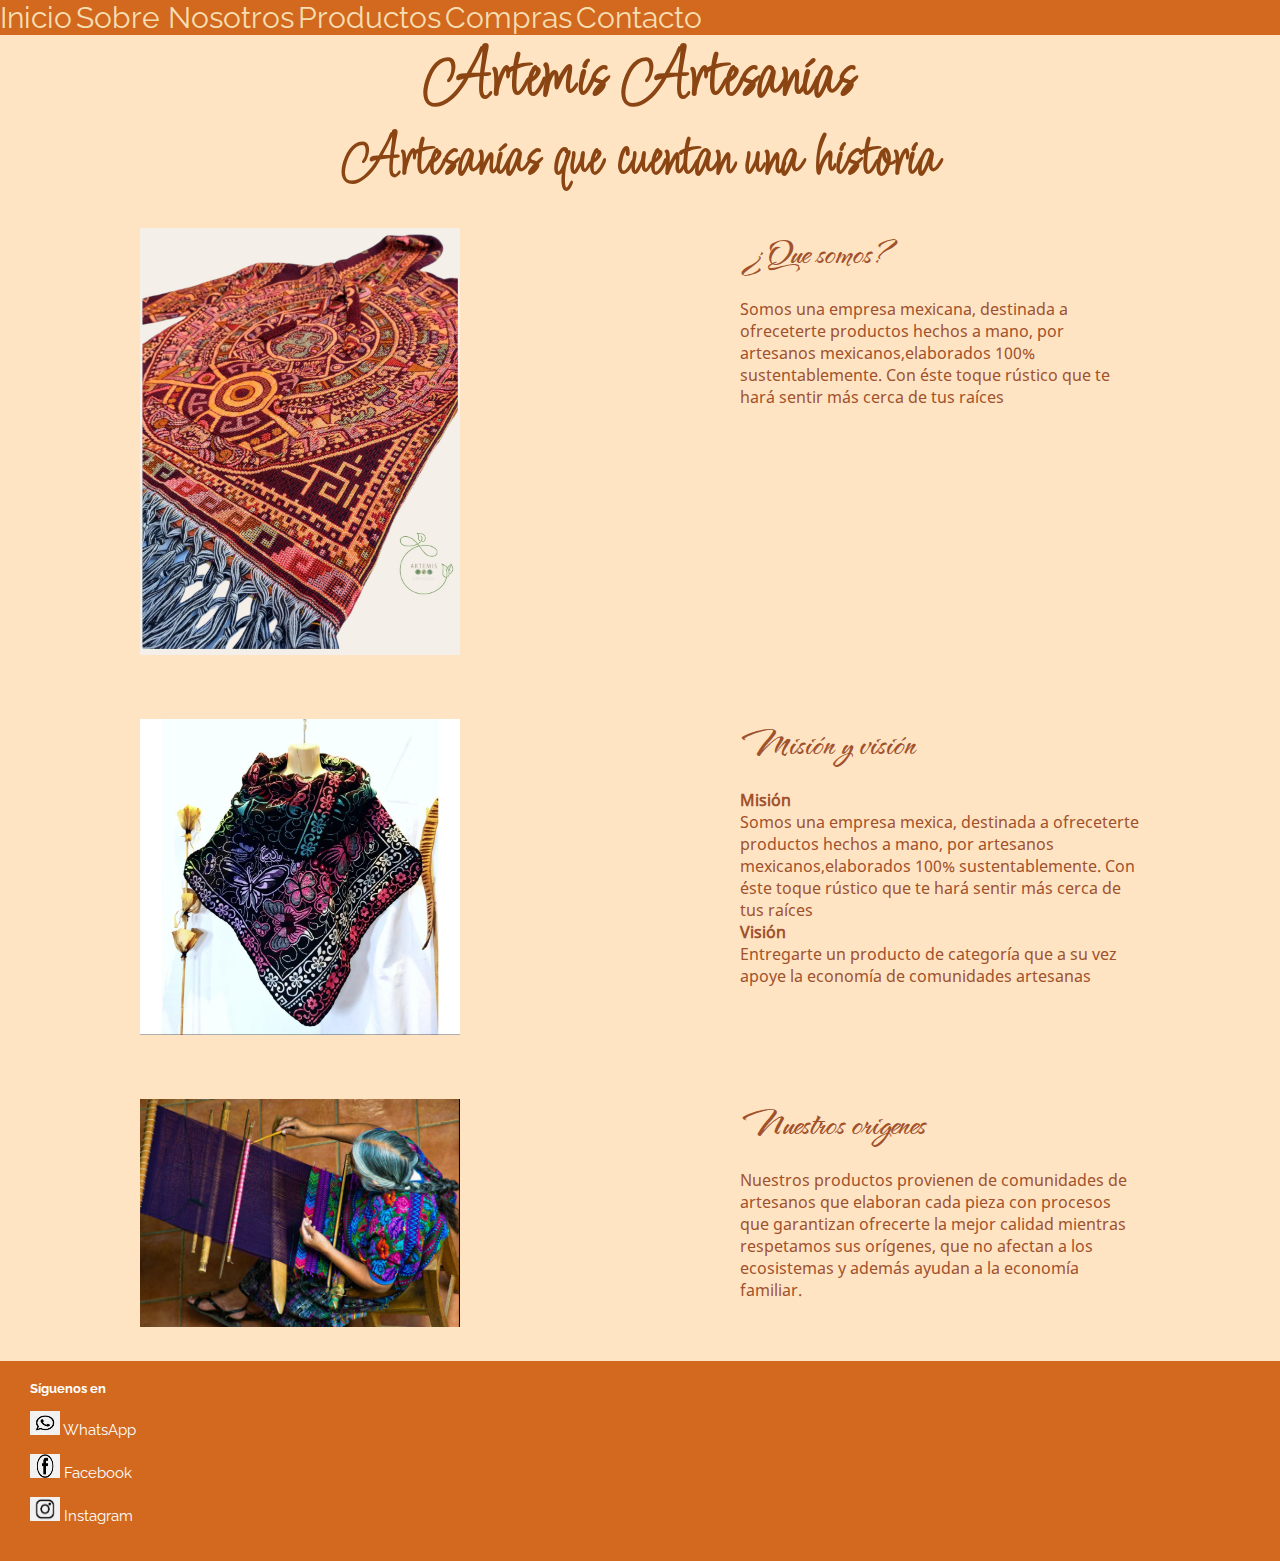
<file: Artemis/index.html>
<!DOCTYPE html>
<html lang="en">

<head>
    <meta charset="UTF-8">
    <meta http-equiv="X-UA-Compatible" content="IE=edge">
    <meta name="viewport" content="width=device-width, initial-scale=1.0">
    <link href="https://cdn.jsdelivr.net/npm/bootstrap@5.1.3/dist/css/bootstrap.min.css" rel="stylesheet" integrity="sha384-1BmE4kWBq78iYhFldvKuhfTAU6auU8tT94WrHftjDbrCEXSU1oBoqyl2QvZ6jIW3" crossorigin="anonymous">
    <link rel="stylesheet" href="./estilos/styles.css">
    <title>Document</title>
</head>

<body>

    <header>
        <nav class="nav nav-pills nav-justified">
            <a class="nav-link active" aria-current="page" href="index.html">Inicio</a>
            <a class="nav-link" href="./Secciones/nosotros.html">Sobre Nosotros</a>
            <a class="nav-link" href="./Secciones/productos.html">Productos</a>
            <a class="nav-link" href="./Secciones/compras.html">Compras</a>
            <a class="nav-link" href="./Secciones/contacto.html">Contacto</a>
          </nav>
    </header>

    <div id="titulos">
        <h1>Artemis Artesanías</h1>
        <h2>Artesanías que cuentan una historia</h2><br>
    </div>

    <section class="seccionInicio">
        <div class="imagenInicio">
            <img class="imIn" src="./imagenes/quesomos.jpg" alt="Sudadera Artesanal">
        </div>
        <div class="parrafoInicio">
            <h3>¿Que somos?</h3> <br>
            <p>
                Somos una empresa mexicana, destinada a ofreceterte productos hechos a mano, por artesanos
                mexicanos,elaborados 100% sustentablemente.
                Con éste toque rústico que te hará sentir más cerca de tus raíces
            </p>
        </div>
    </section>


    <section class="seccionInicio">
        <div class="imagenInicio">
            <img class="imIn" src="./imagenes/misionyvision.jpg" alt="Quesquémetl">
        </div>
        <div class="parrafoInicio">
            <h3>Misión y visión</h3> <br>
            <p>
                <h4>Misión</h4>
                Somos una empresa mexica, destinada a ofreceterte productos hechos a mano, por artesanos
                mexicanos,elaborados 100% sustentablemente.
                Con éste toque rústico que te hará sentir más cerca de tus raíces
                <h4>Visión</h4>
                Entregarte un producto de categoría que a su vez apoye la economía de comunidades artesanas
            </p>
        </div>
    </section>

    <section class="seccionInicio">
        <div class="imagenInicio">
            <img class="imIn" src="./imagenes/Origen.jpg" alt="Quesquémetl">
        </div>
        <div class="parrafoInicio">
            <h3>Nuestros origenes</h3> <br>
            <p>
                Nuestros productos provienen de comunidades de artesanos que elaboran cada pieza con procesos que
                garantizan
                ofrecerte la mejor calidad mientras respetamos sus orígenes,
                que no afectan a los ecosistemas y además ayudan a la economía familiar.
            </p>
        </div>
    </section>

    <footer>
        <div>
            <h5>Síguenos en</h5>
        </div>
        <div class="container-fluid">
            <a class="navbar-brand" href="https://wa.me/c/5215561951196">
              <img src="./imagenes/WA.png" alt="WhatsApp" width="30" height="24" class="d-inline-block align-text-top">
              WhatsApp
            </a>
          </div>

          <div class="container-fluid">
            <a class="navbar-brand" href="https://www.facebook.com/101519655024934/posts/128532705656962">
              <img src="./imagenes/fb.png" alt="Facebook" width="30" height="24" class="d-inline-block align-text-top">
              Facebook
            </a>
          </div>

          <div class="container-fluid">
            <a class="navbar-brand" href="https://www.instagram.com/artemis.maco/">
              <img src="./imagenes/instagram.png" alt="Instagram" width="30" height="24" class="d-inline-block align-text-top">
              Instagram
            </a>
          </div>

    </footer>


</body>

</html>
</file>
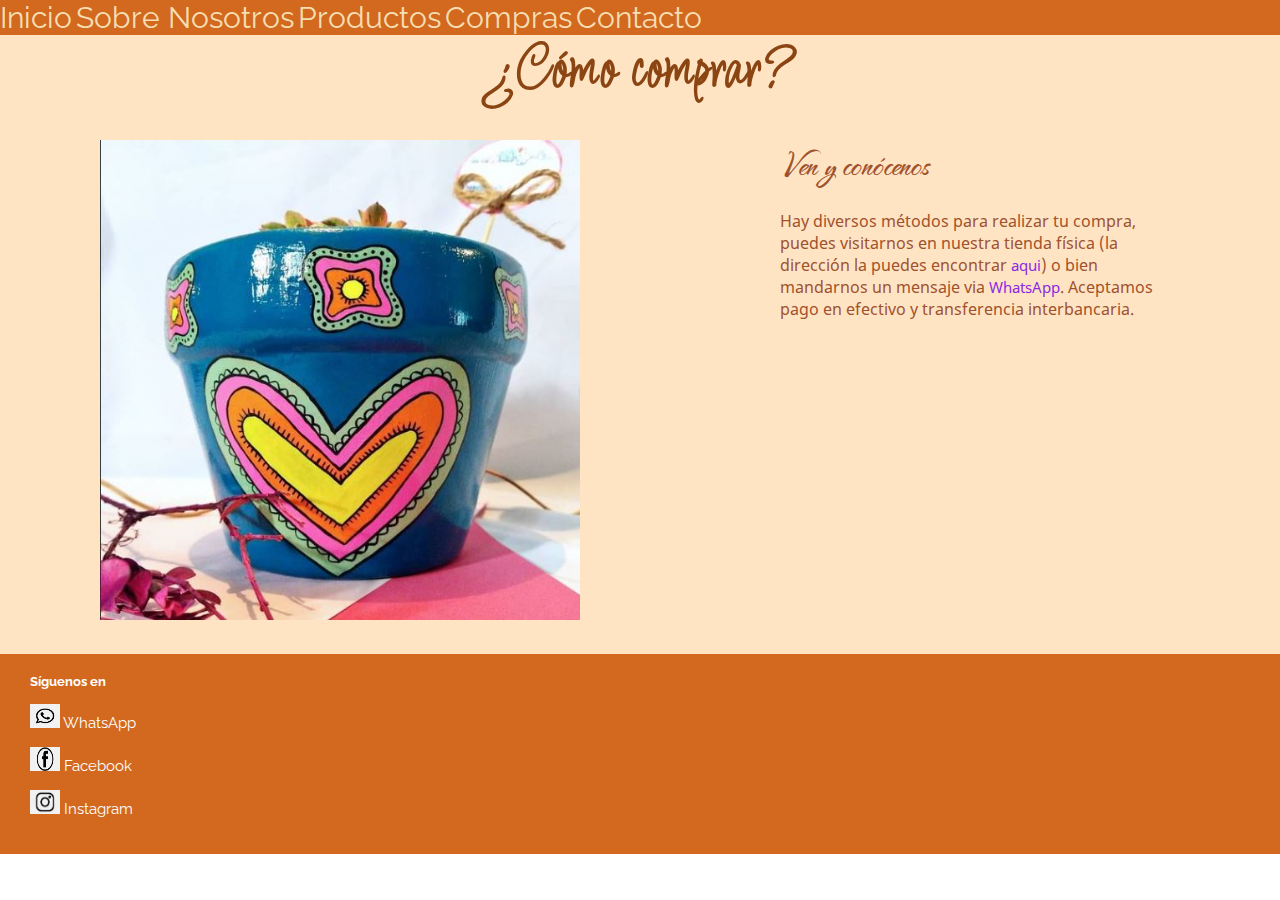
<file: Artemis/Secciones/compras.html>
<!DOCTYPE html>
<html lang="en">
<head>
    <meta charset="UTF-8">
    <meta http-equiv="X-UA-Compatible" content="IE=edge">
    <meta name="viewport" content="width=device-width, initial-scale=1.0">
    <link href="https://cdn.jsdelivr.net/npm/bootstrap@5.1.3/dist/css/bootstrap.min.css" rel="stylesheet" integrity="sha384-1BmE4kWBq78iYhFldvKuhfTAU6auU8tT94WrHftjDbrCEXSU1oBoqyl2QvZ6jIW3" crossorigin="anonymous">
    <link rel="stylesheet" href="../estilos/styles.css">
    <title>Document</title>
</head>
<body>
    <header>
        <nav class="nav nav-pills nav-justified">
            <a class="nav-link" href="../index.html">Inicio</a>
            <a class="nav-link" href="nosotros.html">Sobre Nosotros</a>
            <a class="nav-link" href="productos.html">Productos</a>
            <a class="nav-link active" aria-current="page" href="compras.html">Compras</a>
            <a class="nav-link" href="contacto.html">Contacto</a>            
          </nav>
        </header>

        <section class="contenedorTitulos">
        <h2 class="tituloSecciones">¿Cómo comprar?</h2>
        </section>

        <section class="seccionInicio">
            <div class="imagenInicio">
                <img id="imagenCompras" src="../imagenes/macetaCorazon.JPG" alt="Maceta">
            </div>
            <div class="parrafoInicio">
                <h3>Ven y conócenos</h3> <br>
                <p>
                    Hay diversos métodos para realizar tu compra, puedes visitarnos en nuestra tienda física (la dirección la puedes encontrar <a class="redesCompra" href="contacto.html">aqui</a>) o bien mandarnos un mensaje via <a class="redesCompra" href="https://wa.me/c/5215561951196">WhatsApp</a>. Aceptamos pago en efectivo y transferencia interbancaria.

                </p>
            </div>
        </section>
    
        <footer>
            <div>
                <h5>Síguenos en</h5>
            </div>
            <div class="container-fluid">
                <a class="navbar-brand" href="https://wa.me/c/5215561951196">
                  <img src="../imagenes/WA.png" alt="WhatsApp" width="30" height="24" class="d-inline-block align-text-top">
                  WhatsApp
                </a>
              </div>
    
              <div class="container-fluid">
                <a class="navbar-brand" href="https://www.facebook.com/101519655024934/posts/128532705656962">
                  <img src="../imagenes/fb.png" alt="Facebook" width="30" height="24" class="d-inline-block align-text-top">
                  Facebook
                </a>
              </div>
    
              <div class="container-fluid">
                <a class="navbar-brand" href="https://www.instagram.com/artemis.maco/">
                  <img src="../imagenes/instagram.png" alt="Instagram" width="30" height="24" class="d-inline-block align-text-top">
                  Instagram
                </a>
              </div>
    
        </footer>

</body>
</html>
</file>
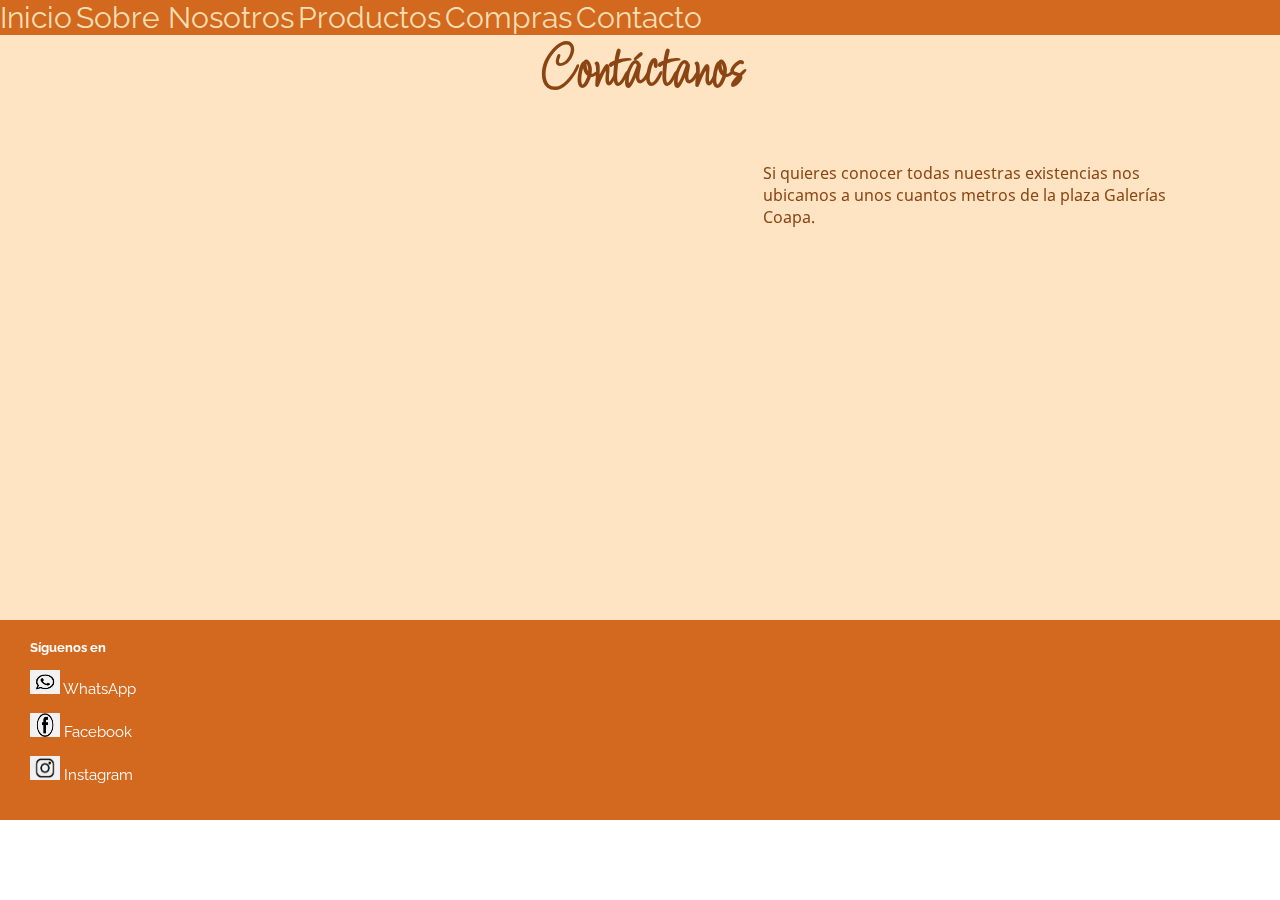
<file: Artemis/Secciones/contacto.html>
<!DOCTYPE html>
<html lang="en">

<head>
    <meta charset="UTF-8">
    <meta http-equiv="X-UA-Compatible" content="IE=edge">
    <meta name="viewport" content="width=device-width, initial-scale=1.0">
    <link href="https://cdn.jsdelivr.net/npm/bootstrap@5.1.3/dist/css/bootstrap.min.css" rel="stylesheet" integrity="sha384-1BmE4kWBq78iYhFldvKuhfTAU6auU8tT94WrHftjDbrCEXSU1oBoqyl2QvZ6jIW3" crossorigin="anonymous">
    <link rel="stylesheet" href="../estilos/styles.css">
    <title>Document</title>
</head>

<header>

    <nav class="nav nav-pills nav-justified">
        <a class="nav-link" href="../index.html">Inicio</a>
        <a class="nav-link" href="nosotros.html">Sobre Nosotros</a>
        <a class="nav-link" href="productos.html">Productos</a>
        <a class="nav-link" href="compras.html">Compras</a>
        <a class="nav-link active" aria-current="page" href="contacto.html">Contacto</a>
      </nav>
</header>

<section class="contenedorTitulos">
    <h2 class="tituloSecciones">Contáctanos</h2>
</section>

<section class="seccionInicio">
    <iframe
        src="https://www.google.com/maps/embed?pb=!1m14!1m8!1m3!1d15062.272539900761!2d-99.1254126!3d19.301138!3m2!1i1024!2i768!4f13.1!3m3!1m2!1s0x0%3A0x405de6ccea9d5e8c!2sARTEMIS%20Artesanias!5e0!3m2!1ses-419!2smx!4v1641491932936!5m2!1ses-419!2smx"
        width="600" height="450" style="border:0;" allowfullscreen="" loading="lazy"></iframe>
    <div id="parrafoVideo">

        <p>
            <br>Si quieres conocer todas nuestras existencias nos ubicamos a unos cuantos metros de la plaza Galerías
            Coapa.
        </p>
    </div>

</section>


<footer>
    <div>
        <h5>Síguenos en</h5>
    </div>
    <div class="container-fluid">
        <a class="navbar-brand" href="https://wa.me/c/5215561951196">
          <img src="../imagenes/WA.png" alt="WhatsApp" width="30" height="24" class="d-inline-block align-text-top">
          WhatsApp
        </a>
      </div>

      <div class="container-fluid">
        <a class="navbar-brand" href="https://www.facebook.com/101519655024934/posts/128532705656962">
          <img src="../imagenes/fb.png" alt="Facebook" width="30" height="24" class="d-inline-block align-text-top">
          Facebook
        </a>
      </div>

      <div class="container-fluid">
        <a class="navbar-brand" href="https://www.instagram.com/artemis.maco/">
          <img src="../imagenes/instagram.png" alt="Instagram" width="30" height="24" class="d-inline-block align-text-top">
          Instagram
        </a>
      </div>

</footer>

</body>

</html>
</file>
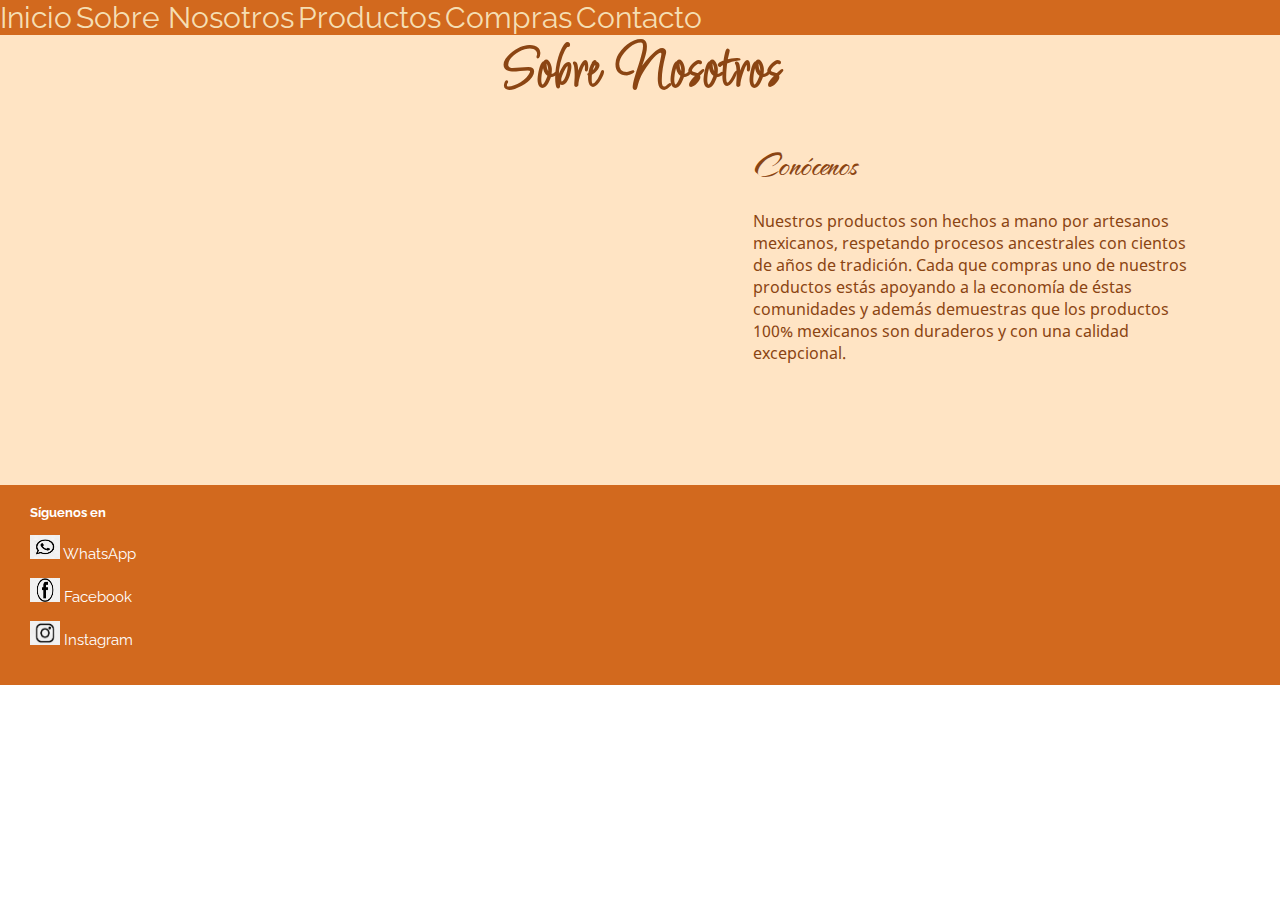
<file: Artemis/Secciones/nosotros.html>
<!DOCTYPE html>
<html lang="en">

<head>
    <meta charset="UTF-8">
    <meta http-equiv="X-UA-Compatible" content="IE=edge">
    <meta name="viewport" content="width=device-width, initial-scale=1.0">
    <link href="https://cdn.jsdelivr.net/npm/bootstrap@5.1.3/dist/css/bootstrap.min.css" rel="stylesheet" integrity="sha384-1BmE4kWBq78iYhFldvKuhfTAU6auU8tT94WrHftjDbrCEXSU1oBoqyl2QvZ6jIW3" crossorigin="anonymous">
    <link rel="stylesheet" href="../estilos/styles.css">
    <title>Document</title>
</head>

<body>
    <header>
        <nav class="nav nav-pills nav-justified">
            <a class="nav-link" href="../index.html">Inicio</a>
            <a class="nav-link active" aria-current="page" href="nosotros.html">Sobre Nosotros</a>
            <a class="nav-link" href="productos.html">Productos</a>
            <a class="nav-link" href="compras.html">Compras</a>
            <a class="nav-link" href="contacto.html">Contacto</a>
          </nav>
    </header>

    <section class="contenedorTitulos">
    <h2 class="tituloSecciones">Sobre Nosotros</h2>
    </section>

    <section class="seccionInicio">
        <iframe id="videoTelar" width="560" height="315" src="https://www.youtube.com/embed/eo5FLhXetnU" title="YouTube video player"
        frameborder="0"
        allow="accelerometer; autoplay; clipboard-write; encrypted-media; gyroscope; picture-in-picture"
        allowfullscreen></iframe>
        <div id="parrafoVideo">
            <h3>Conócenos</h3>
            <p>
                <br>Nuestros productos son hechos a mano por artesanos mexicanos, respetando procesos ancestrales con cientos de años de tradición.
            Cada que compras uno de nuestros productos estás apoyando a la economía de éstas comunidades y además demuestras que los productos 100% mexicanos son duraderos y con una calidad excepcional.
            </p>
        </div>

    </section>

    <footer>
        <div>
            <h5>Síguenos en</h5>
        </div>
        <div class="container-fluid">
            <a class="navbar-brand" href="https://wa.me/c/5215561951196">
              <img src="../imagenes/WA.png" alt="WhatsApp" width="30" height="24" class="d-inline-block align-text-top">
              WhatsApp
            </a>
          </div>

          <div class="container-fluid">
            <a class="navbar-brand" href="https://www.facebook.com/101519655024934/posts/128532705656962">
              <img src="../imagenes/fb.png" alt="Facebook" width="30" height="24" class="d-inline-block align-text-top">
              Facebook
            </a>
          </div>

          <div class="container-fluid">
            <a class="navbar-brand" href="https://www.instagram.com/artemis.maco/">
              <img src="../imagenes/instagram.png" alt="Instagram" width="30" height="24" class="d-inline-block align-text-top">
              Instagram
            </a>
          </div>

    </footer>

</body>

</html>
</file>
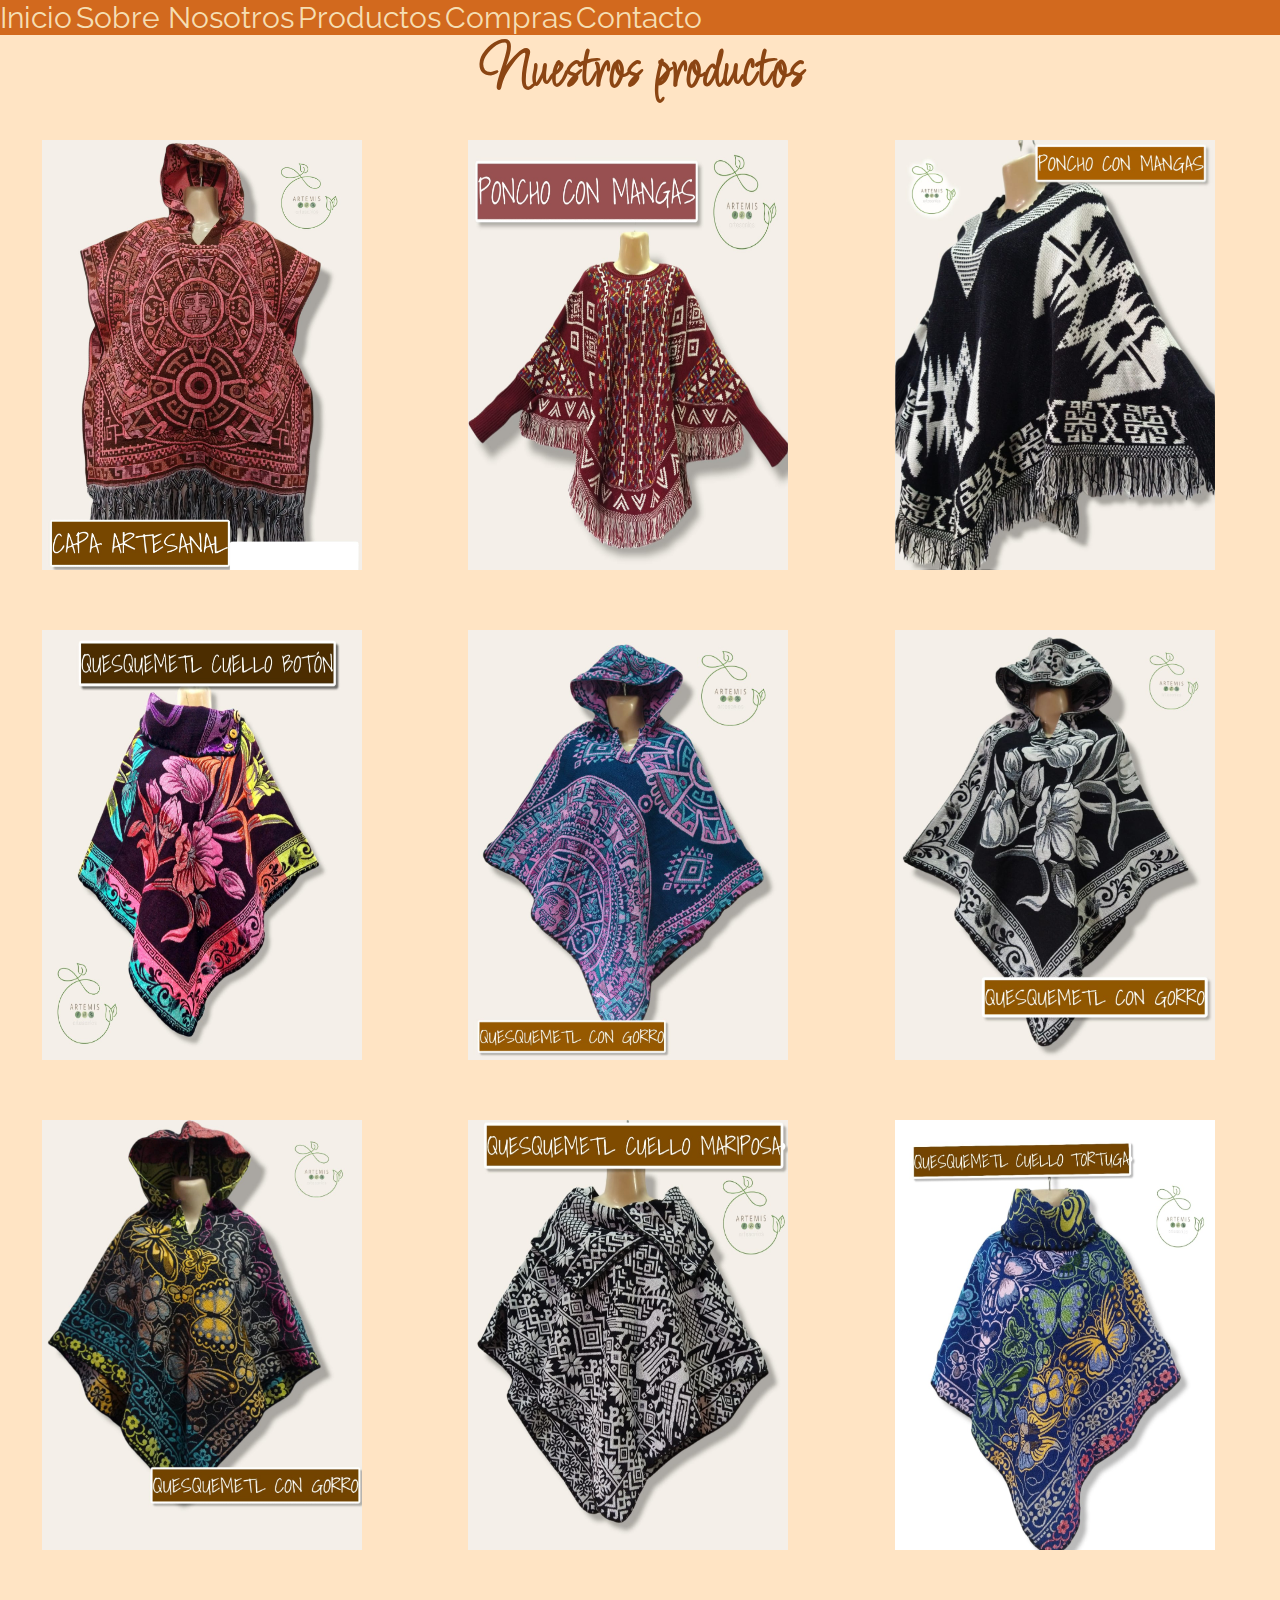
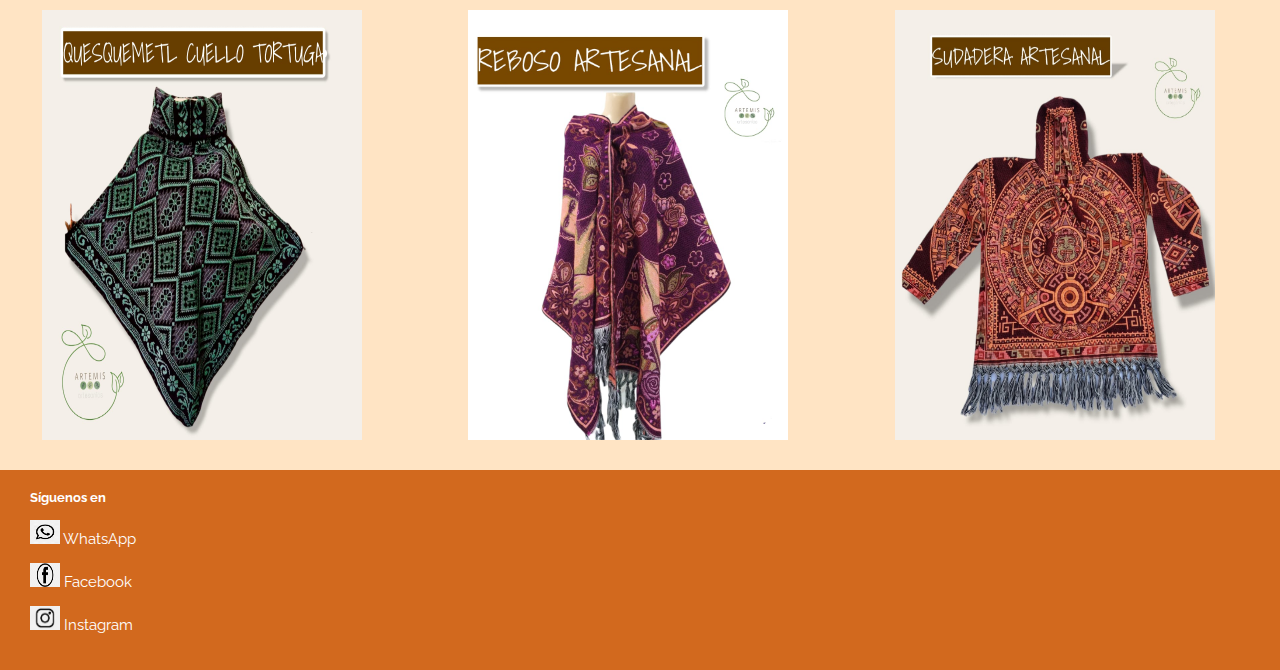
<file: Artemis/Secciones/productos.html>
<!DOCTYPE html>
<html lang="en">

<head>
    <meta charset="UTF-8">
    <meta http-equiv="X-UA-Compatible" content="IE=edge">
    <meta name="viewport" content="width=device-width, initial-scale=1.0">
    <link href="https://cdn.jsdelivr.net/npm/bootstrap@5.1.3/dist/css/bootstrap.min.css" rel="stylesheet" integrity="sha384-1BmE4kWBq78iYhFldvKuhfTAU6auU8tT94WrHftjDbrCEXSU1oBoqyl2QvZ6jIW3" crossorigin="anonymous">
    <link rel="stylesheet" href="../estilos/styles.css">
    <title>Document</title>
</head>

<body>
    <header>
        <nav class="nav nav-pills nav-justified">
            <a class="nav-link" href="../index.html">Inicio</a>
            <a class="nav-link" href="nosotros.html">Sobre Nosotros</a>
            <a class="nav-link active" aria-current="page"href="productos.html">Productos</a>
            <a class="nav-link" href="compras.html">Compras</a>
            <a class="nav-link" href="contacto.html">Contacto</a>
          </nav>
    </header>

    <section class="contenedorTitulos">
    <h2 class="tituloSecciones">Nuestros productos</h2>
    </section>

    <section id="seccionVentas">
        <img class="imagenesProductos" src="../imagenes/c_calendario.jpg" alt="Capa con gorro"> <br>
        <img class="imagenesProductos" src="../imagenes/p_mangas_colores.jpg" alt="Poncho con Mangas"> <br>
        <img class="imagenesProductos" src="../imagenes/p_mangas_negro.jpg" alt="Poncho con Mangas negro"> <br>
        <img class="imagenesProductos" src="../imagenes/q_boton_flores.jpg" alt="Quesquémetl cuello de botón"> <br>
        <img class="imagenesProductos" src="../imagenes/q_gorro_calendario.jpg" alt="Quesquémetl con gorro"> <br>
        <img class="imagenesProductos" src="../imagenes/q_gorro_flores.jpg" alt="Quesquémetl con gorro y diseño floral"> <br>
        <img class="imagenesProductos" src="../imagenes/q_gorro_mariposas.jpg" alt="Quesquémetl con gorro y diseño de mariposas"> <br>
        <img class="imagenesProductos" src="../imagenes/q_mariposa_negro.jpg" alt="Quesquémetl cuello de mariposa"> <br>
        <img class="imagenesProductos" src="../imagenes/q_tortuga_mariposas.jpeg" alt="Quesquémetl cuello de tortuga"> <br>
        <img class="imagenesProductos" src="../imagenes/q_tortuga_rombos.jpg" alt="Quesquémetl cuello de tortuga y diseño de rombos"> <br>
        <img class="imagenesProductos" src="../imagenes/r_frida.jpeg" alt="Reboso Artesanal"> <br>
        <img class="imagenesProductos" src="../imagenes/s_calendario.jpg" alt="Sudadera Artesanal"> <br>
    </section>

    <footer>
        <div>
            <h5>Síguenos en</h5>
        </div>
        <div class="container-fluid">
            <a class="navbar-brand" href="https://wa.me/c/5215561951196">
              <img src="../imagenes/WA.png" alt="WhatsApp" width="30" height="24" class="d-inline-block align-text-top">
              WhatsApp
            </a>
          </div>

          <div class="container-fluid">
            <a class="navbar-brand" href="https://www.facebook.com/101519655024934/posts/128532705656962">
              <img src="../imagenes/fb.png" alt="Facebook" width="30" height="24" class="d-inline-block align-text-top">
              Facebook
            </a>
          </div>

          <div class="container-fluid">
            <a class="navbar-brand" href="https://www.instagram.com/artemis.maco/">
              <img src="../imagenes/instagram.png" alt="Instagram" width="30" height="24" class="d-inline-block align-text-top">
              Instagram
            </a>
          </div>

    </footer>

</body>

</html>
</file>
<file: Artemis/estilos/styles.css>
*{
    padding: 0;
    margin: 0;
}

@font-face {
    font-family: 'Licorice';
    src: url(../fuentes/Licorice-Regular.ttf);
}

@font-face {
    font-family: 'Raleway';
    src: url(../fuentes/Raleway-VariableFont_wght.ttf);
}

@font-face {
    font-family: 'Waterfall';
    src: url(../fuentes/Waterfall-Regular.ttf);
}

@font-face {
    font-family: 'Nautigal';
    src: url(../fuentes/TheNautigal-Bold.ttf);
}

@font-face {
    font-family: 'Noto';
    src: url(../fuentes/NotoSans-Regular.ttf);
}



header{
    background-color: chocolate;
    
}



.nav-link{
    font-family: 'Raleway';
    font-size: 30px;
    color: wheat;

}

.nav-link active{
    background-color: blanchedalmond;
    color: saddlebrown;
}

a { 
    color: white;
    
    text-decoration: none;
    
    font-size: 15px;
    
    position: center;
    
     }


#titulos{
background-color: bisque;
color: saddlebrown;
font-family: 'Licorice';
display: grid;
grid-template-columns: repeat(3) 1fr;
grid-template-rows: repeat(2) 1fr;
justify-items: center;
grid-template-areas: 
". t1 ."
". t2 ."
;
}

h1{
    font-size: 70px;
    grid-area: t1;
}

h2{
    font-size: 60px;
    grid-area: t2;
}

.contenedorTitulos{
background-color: bisque;
display: grid;
grid-template-columns: repeat(3) 1fr;
grid-template-rows: 1fr;
grid-template-areas:
". ts ."
;
justify-content: center;
}

.tituloSecciones{
grid-area: ts;
background-color: bisque;
color: saddlebrown;
font-family: 'Licorice';
font-size: 60px;
}

.seccionInicio{
    padding-top: 30px;
    padding-bottom: 30px;
    background-color: bisque;
    justify-content: space-around;
    display: grid;
    grid-template-columns: repeat(2) 1fr;
    grid-template-rows: 1fr;
    grid-template-areas:
    "im par"
    ;
}


.imIn{
    width: 320px;
    height: 280;
}

.imagenInicio{
    grid-area: im;
}

h3{
    font-family: 'Nautigal';
    font-size: 40px;
}

.parrafoInicio{
    width: 400px;
    font-family: 'Noto';
    color: sienna;
    grid-area: par;
}

#parrafoVideo{
    display: flex;
    flex-direction: column;
    justify-content: right;
    width: 450px;
    padding-left: 20px;
    padding-right: 20px;
    color: saddlebrown;
    font-family: 'Noto';
}

#videoTelar{
position: relative;
}

#seccionVentas{
    background-color: bisque;
    display: flex;
    justify-content: space-around;
    flex-wrap: wrap;
}

.imagenesProductos{
    width: 320px;
    height: 430px;
    padding: 30px;
    display: flex;
}

.redesCompra{
    color: blueviolet;
    pad: 0px;
}

footer{
    background-color: chocolate;
    font-family: 'Raleway';
    height: 200px;
    
}

h5{
    padding-top: 20px;
    padding-left: 30px;
    font-family: 'Raleway';
    color: white;
}

.container-fluid{
    padding-left: 30px;
    padding-top: 15px;
}

#imagenCompras{
    width: 480px;
    height: 480px;
}

.redesSociales{
    padding: 10px;
}
</file>
